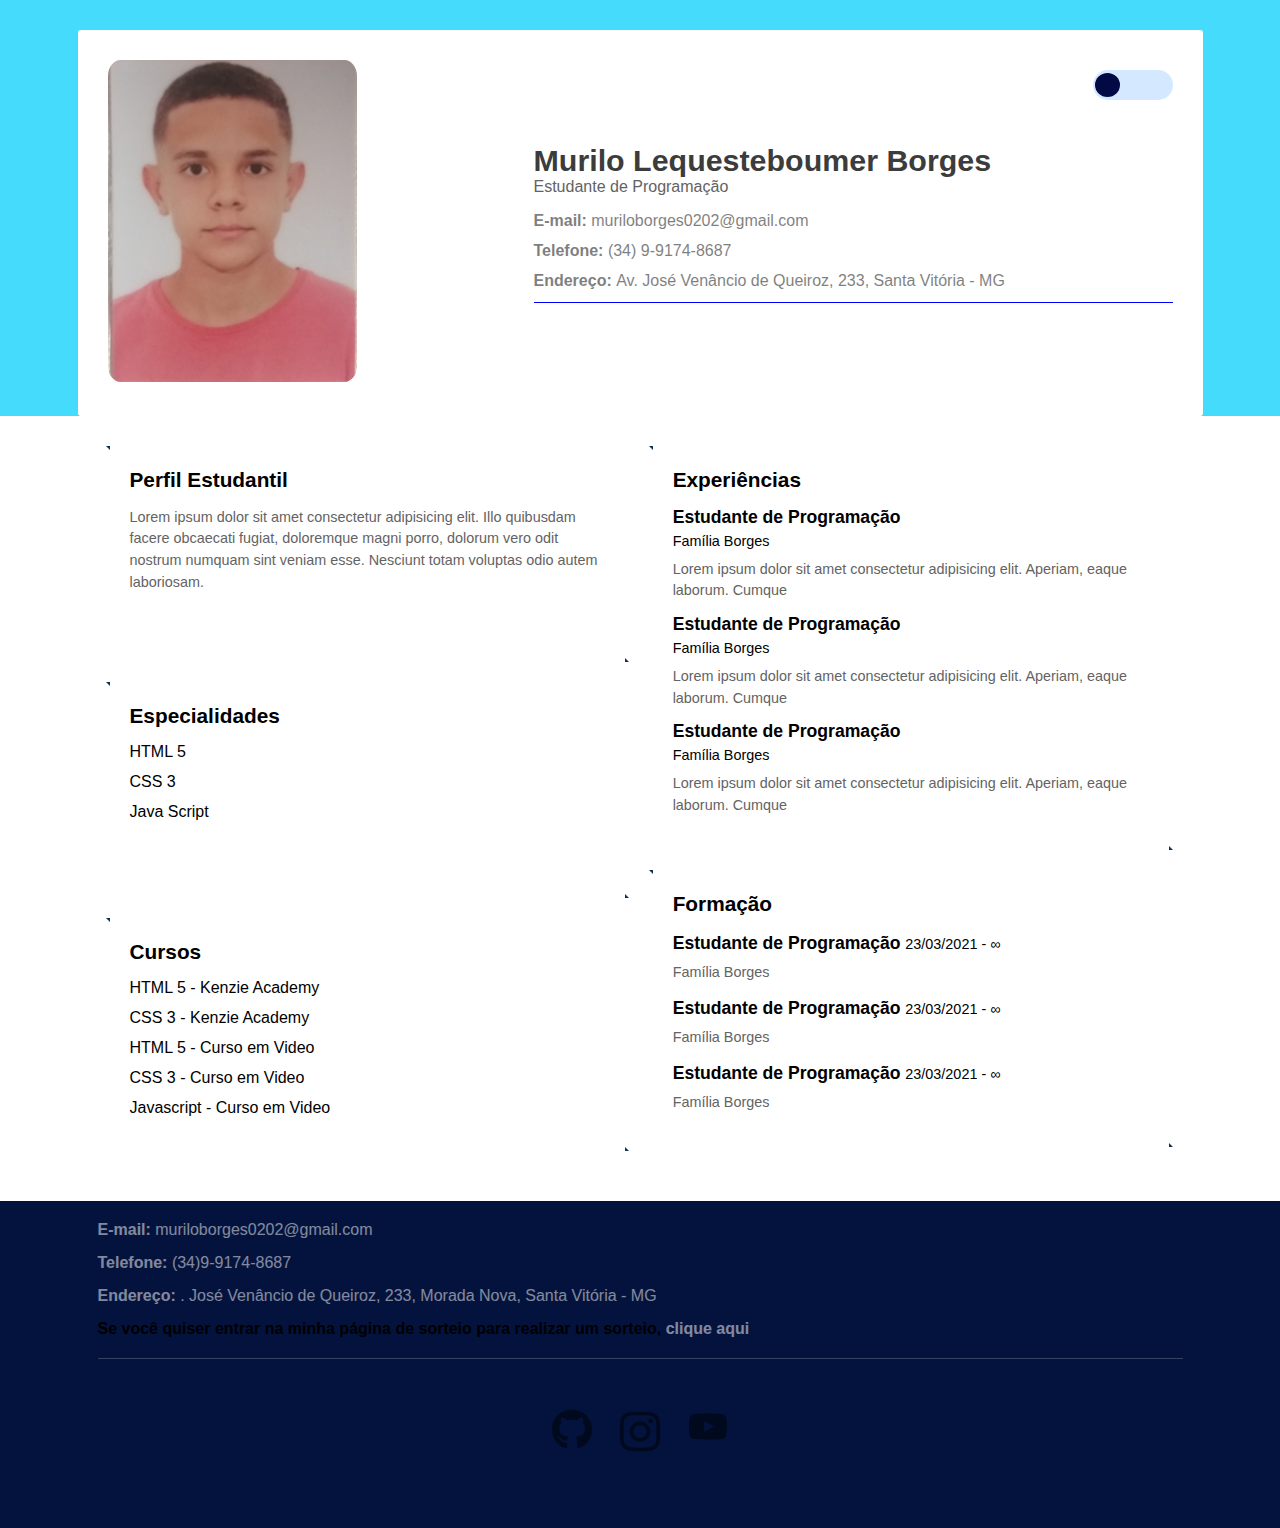
<file: index.html>
<!DOCTYPE html>
<html lang="pt-br">

<head>
    <meta charset="UTF-8">
    <meta http-equiv="X-UA-Compatible" content="IE=edge">
    <meta name="viewport" content="width=device-width, initial-scale=1.0">
    <title>Meu perfil</title>
    <link rel="shortcut icon" href="usuario-de-perfil.png" type="image/x-icon">


    <link rel="stylesheet" href="style.css">
    <div class="dark-mode">
</head>

<body>

    <input type="checkbox" id="ativar-dark" class="ativar-dark">
    <div class="dark-mode">

        <!-- CABEÇALHO -->

        <header>

            <div class="container">
                <label for="ativar-dark">
                    <span id="ativar-dark"></span>
                </label>



                <div class="linha">

                    <!-- CAIXA FOTO DE PERFÍL -->
                    <div class="coluna coluna-esquerda">
                        <figure>
                            <img src="Foto 3x4.jpg" type="image/.png" alt="Murilo-borges">
                            <figcaption class="hidden">Murilo Lequesteboumer Borges</figcaption>
                        </figure>
                    </div>

                    <!-- INFORMAÇÕES PESSOAIS -->
                    <div class="coluna coluna-direita">

                        <h1>Murilo Lequesteboumer Borges</h1>
                        <p>Estudante de Programação</p>

                        <ul>
                            <li>
                                <a href="mailto:muriloborges0202@gmail.com" target="_blank"><strong>E-mail:</strong>
                                    muriloborges0202@gmail.com</a>
                            </li>
                            <li>
                                <a href="tel:5534991748687" target="_blank"><strong>Telefone: </strong>(34)
                                    9-9174-8687</a>
                            </li>
                            <li>
                                <a href="mailto: José Venâncio de Queiroz 233 Santa Vitória
                                 MG"><strong>Endereço: </strong>Av. José Venâncio de Queiroz, 233, Santa Vitória
                                    - MG</a>
                            </li>
                        </ul>

                    </div>
                </div>
            </div>

        </header>

        <main>

            <div class="container">

                <div class="linha">

                    <!-- CONTEÚDO LADO ESQUERDO -->
                    <div class="coluna coluna-esquerda">

                        <section>
                            <span class="topo-direita"></span>
                            <h2>Perfil Estudantil</h2>
                            <p>Lorem ipsum dolor sit amet consectetur adipisicing elit. Illo quibusdam facere obcaecati
                                fugiat, doloremque magni porro, dolorum vero odit nostrum numquam sint veniam esse.
                                Nesciunt totam voluptas odio autem laboriosam.
                            </p>
                            <span class="baixo-esquerda"></span>

                        </section>


                        <section>
                            <span class="topo-direita"></span>

                            <h2>Especialidades</h2>
                            <ul>
                                <li>HTML 5</li>
                                <li>CSS 3</li>
                                <li>Java Script</li>

                            </ul>
                            <span class="baixo-esquerda"></span>

                        </section>

                        <section>
                            <span class="topo-direita"></span>

                            <h2>Cursos</h2>
                            <ul>
                                <li>HTML 5 - Kenzie Academy</li>
                                <li>CSS 3 - Kenzie Academy</li>
                                <li>HTML 5 - Curso em Video</li>
                                <li>CSS 3 - Curso em Video</li>
                                <li>Javascript - Curso em Video</li>

                            </ul>
                            <span class="baixo-esquerda"></span>

                        </section>

                    </div>

                    <!-- CONTEÚDO LADO DIREITA -->
                    <div class="coluna coluna-direita">

                        <section>
                            <span class="topo-direita"></span>

                            <h2>Experiências</h2>
                            <ul>
                                <li>
                                    <h3>Estudante de Programação</h3>
                                    <strong>Família Borges</strong>
                                    <p>Lorem ipsum dolor sit amet consectetur adipisicing elit. Aperiam, eaque laborum.
                                        Cumque </p>
                                </li>
                                <li>
                                    <h3>Estudante de Programação</h3>
                                    <strong>Família Borges</strong>
                                    <p>Lorem ipsum dolor sit amet consectetur adipisicing elit. Aperiam, eaque laborum.
                                        Cumque </p>
                                </li>
                                <li>
                                    <h3>Estudante de Programação</h3>
                                    <strong>Família Borges</strong>
                                    <p>Lorem ipsum dolor sit amet consectetur adipisicing elit. Aperiam, eaque laborum.
                                        Cumque </p>
                                </li>


                            </ul>
                            <span class="baixo-esquerda"></span>

                        </section>

                        <section>
                            <span class="topo-direita"></span>

                            <h2>Formação</h2>
                            <ul>
                                <li>
                                    <h3>Estudante de Programação <strong>23/03/2021 - &infin;</strong></h3>
                                    <p>Família Borges</p>
                                </li>
                                <li>
                                    <h3>Estudante de Programação <strong>23/03/2021 - &infin;</strong></h3>
                                    <p>Família Borges</p>
                                </li>
                                <li>
                                    <h3>Estudante de Programação <strong>23/03/2021 - &infin;</strong></h3>
                                    <p>Família Borges</p>
                                </li>

                            </ul>
                            <span class="baixo-esquerda"></span>

                        </section>

                    </div>

                </div>
            </div>

        </main>

        <footer>
            <div class="container">

                <nav>
                    <ul class="info-contato">
                        <li>
                            <a href="mailto:muriloborges0202@gmail.com" target="blank"><strong>E-mail:</strong>
                                muriloborges0202@gmail.com</a>
                        </li>
                        <li>
                            <a href="tel:5534991748687" target="blank"><strong>Telefone:</strong> (34)9-9174-8687</a>
                        </li>
                        <li>
                            <a href="mailto:Av. José Venâncio de Queiroz, 233, Morada Nova, Santa
                            Vitória - MG" target="blank"><strong>Endereço:</strong> . José Venâncio de Queiroz, 233,
                                Morada Nova,
                                Santa
                                Vitória - MG</a>

                        </li>
                        <li>
                           <strong id="sorteio">Se você quiser entrar na minha página de sorteio para realizar um sorteio, <a href="./appsorteio-master/index.html" target="_blank"> clique aqui</strong></a>
                        </li>
                    </ul>
                </nav>

                <nav>
                    <ul class="redes-sociais">

                        <li>
                            <a href="https://github.com/Murilo-L-Borges" target="blank"><img src="github-brands.svg" alt="Github"></a>
                            
                        </li>
                        <li>
                            <a href="https://www.instagram.com/murilo___borges/" target="blank"><img src="instagram-brands.svg" alt="Instagram"></a>
                        </li>
                        <li>
                            <a href="https://www.youtube.com/channel/UCWgvNikJt65XK9CS3gtNQ6w" target="blank"><img src="youtube-brands.svg" alt="Youtube"></a>
                                
                                 
                        </li>

                    </ul>
                </nav>

            </div>
        </footer>
    </div>
</body>

</html>
</file>
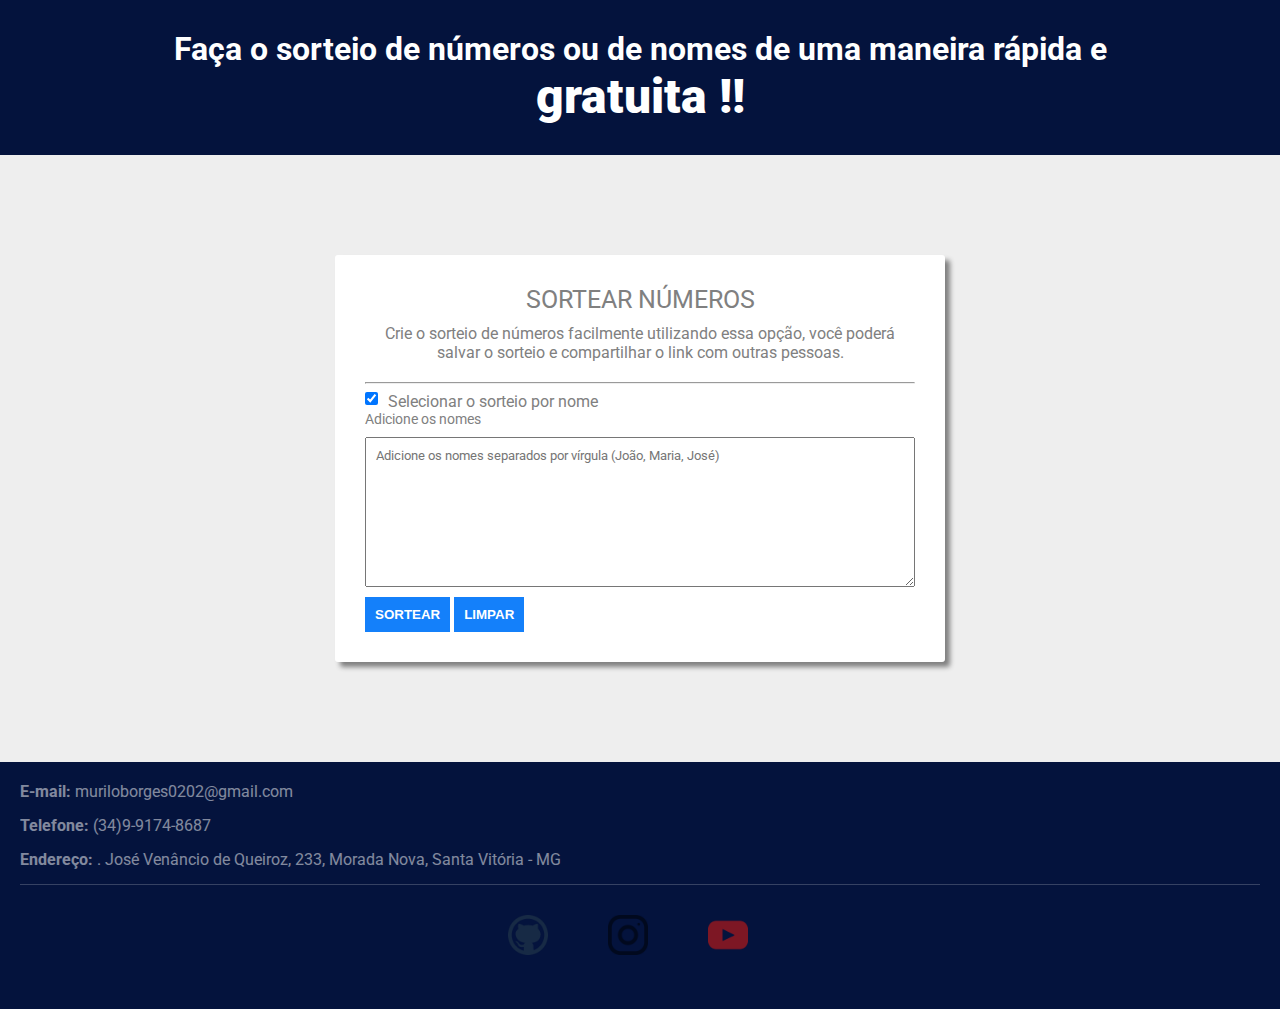
<file: appsorteio-master/index.html>
<!DOCTYPE html>
<html lang="en">
<head>
    <meta charset="UTF-8">
    <meta http-equiv="X-UA-Compatible" content="IE=edge">
    <meta name="viewport" content="width=device-width, initial-scale=1.0">
    <link rel="stylesheet" href="../appsorteio-master/estilo.css">
    <link rel="shortcut icon" href="../.imagens/icone.jpg" type="image/x-icon">
    <title>Sorteio</title>
</head>
<body>

    <header>
       
        <h1>Faça o sorteio de números ou de nomes de uma maneira rápida e <br> <strong>gratuita !!</strong></h1>
    </header>

    <main class="app">
        <h3>Sortear números</h3>
        <p>Crie o sorteio de números facilmente utilizando essa opção, você poderá 
            salvar o sorteio e compartilhar o link com outras pessoas.</p>
        <hr>

        <label for="selecaoNome"  >Selecionar o sorteio por nome</label>
        <input type="checkbox" checked id="selecaoNome">

        <div class="formulario">
           
            <div class="input-model-numeros">
                <label for="qtdResultados">O resultado terá quantos números?</label>
                <input type="number" placeholder="2" name="qtdResultados" id="qtdResultados">
                
                <label for="inBetweenNumber">Entre</label>
                <input type="number" placeholder="1" name="inBetweenNumber" id="inBetweenNumber">
                
                <label for="andNumber">e</label>
                <input type="number"  placeholder="10" name="andNumber" id="andNumber">
            </div>

            <div class="input-model-nomes">
                <label for="nomes">Adicione os nomes</label>
                <textarea id="nomes" 
                placeholder="Adicione os nomes separados por vírgula (João, Maria, José)"></textarea>
            </div>

            <button id="buttonSortear">Sortear</button>
            <button id="buttonLimpar">Limpar</button>

            <div class="resultado" id="painelResultado">
                <span id="btnFecharResultado">X</span>
                <h3>Resultado:</h3>
                <p id="resultado">1-2-3-4</p>
            </div>

        </div>
    </main>
    
    <footer>

        <div class="container">

            <nav>
                <ul class="info-contato">
                    <li>
                        <a href="mailto:muriloborges0202@gmail.com" target="blank"><strong>E-mail:</strong>
                            muriloborges0202@gmail.com</a>
                    </li>
                    <li>
                        <a href="tel:5534991748687" target="blank"><strong>Telefone:</strong> (34)9-9174-8687</a>
                    </li>
                    <li>
                        <a href="mailto:Av. José Venâncio de Queiroz, 233, Morada Nova, Santa
                        Vitória - MG" target="blank"><strong>Endereço:</strong> . José Venâncio de Queiroz, 233,
                            Morada Nova,
                            Santa
                            Vitória - MG</a>

                    </li>
                    
                </ul>
            </nav>

            <nav>
                <ul class="redes-sociais">

                    <li>
                        <a href="https://github.com/Murilo-L-Borges" target="blank">
                            <img src="../.imagens/github.png" alt="Github">
                            
                        </a>
                    </li>
                    <li>
                        <a href="https://www.instagram.com/murilo___borges/" target="blank">
                            <img src="../.imagens/instagram.png " alt="Instagram">
                            
                        </a>
                    </li>
                    <li>
                        <a href="https://www.youtube.com/channel/UCWgvNikJt65XK9CS3gtNQ6w" target="blank">
                            <img src="../.imagens/youtube.png" alt="Youtube">
                          
                        </a>
                    </li>

                </ul>
            </nav>

        </div>

    </footer>
    <script src="script.js"></script>
</body>
</html>
</file>
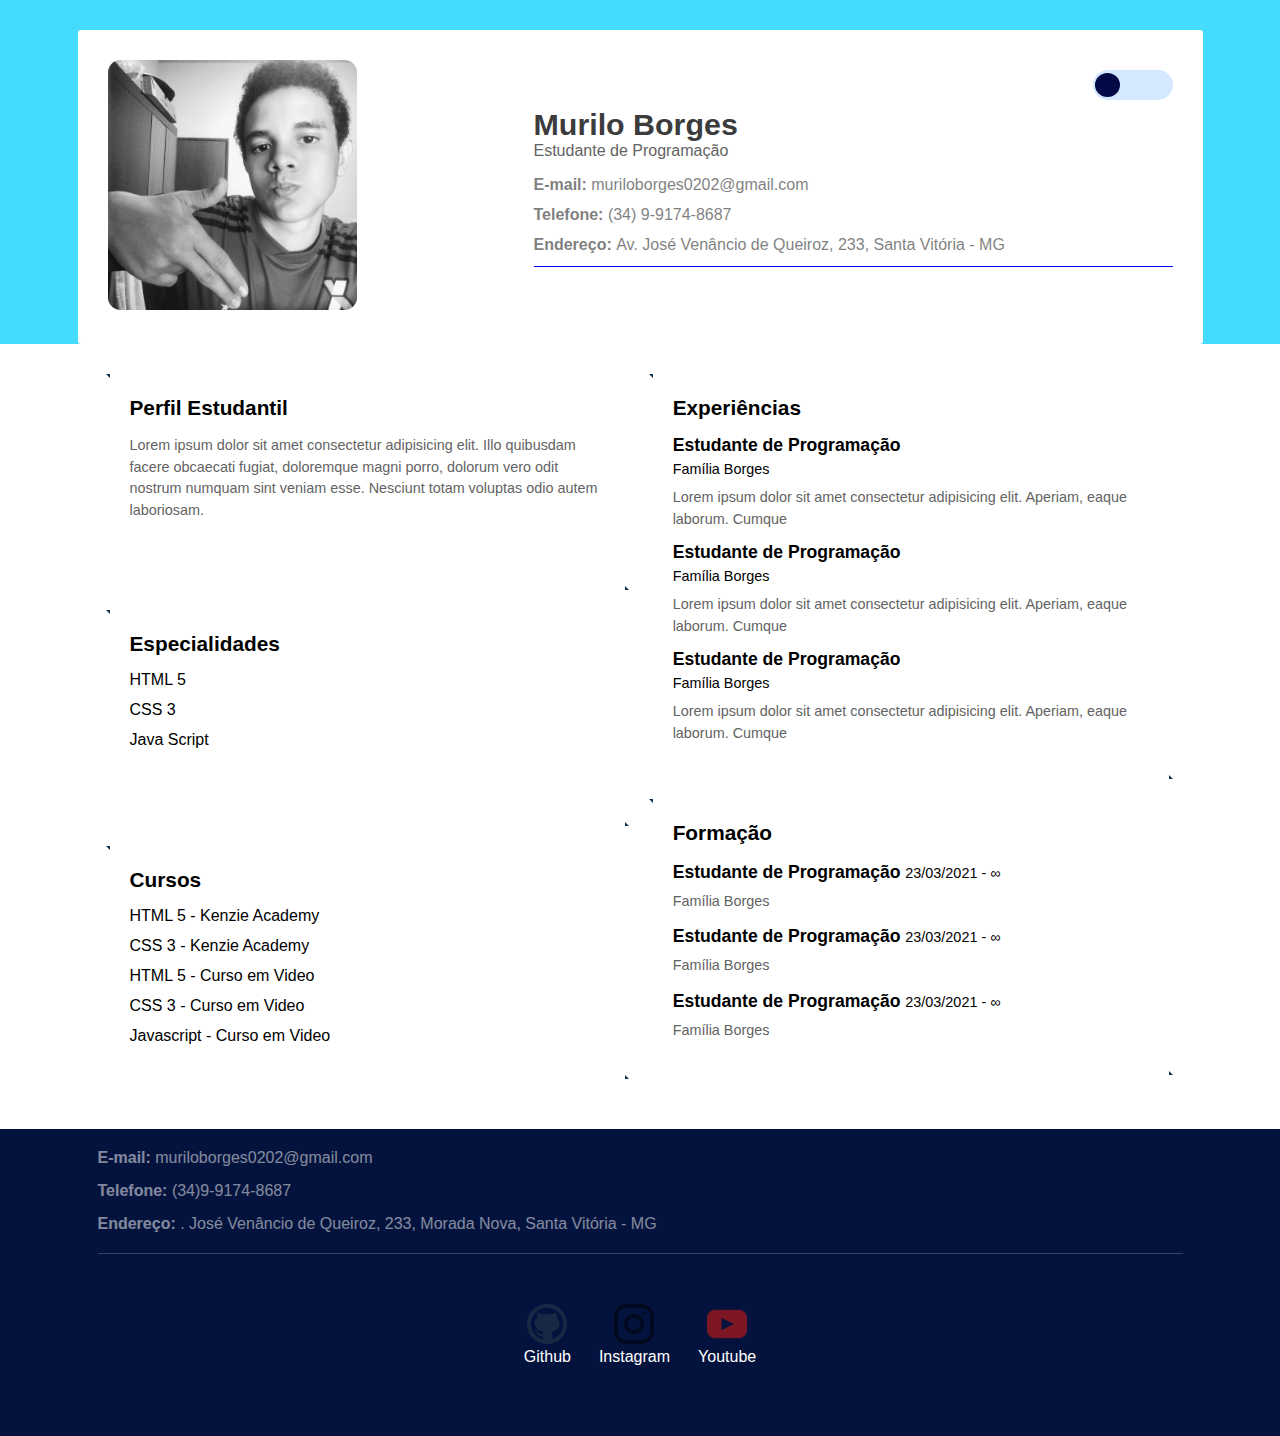
<file: meu-perfil.html>
<!DOCTYPE html>
<html lang="pt-br">

<head>
    <meta charset="UTF-8">
    <meta http-equiv="X-UA-Compatible" content="IE=edge">
    <meta name="viewport" content="width=device-width, initial-scale=1.0">
    <title>Meu perfil</title>


    <link rel="stylesheet" href="style.css">
    <div class="dark-mode">
</head>

<body>

    <input type="checkbox" id="ativar-dark" class="ativar-dark">
    <div class="dark-mode">

        <!-- CABEÇALHO -->

        <header>

            <div class="container">
                <label for="ativar-dark">
                    <span id="ativar-dark"></span>
                </label>



                <div class="linha">

                    <!-- CAIXA FOTO DE PERFÍL -->
                    <div class="coluna coluna-esquerda">
                        <figure>
                            <img src="./.imagens/murilo.jpg" alt="Hudson Carolino">
                            <figcaption class="hidden">Murilo Lequesteboumer Borges</figcaption>
                        </figure>
                    </div>

                    <!-- INFORMAÇÕES PESSOAIS -->
                    <div class="coluna coluna-direita">

                        <h1>Murilo Borges</h1>
                        <p>Estudante de Programação</p>

                        <ul>
                            <li>
                                <a href="mailto:muriloborges0202@gmail.com" target="_blank"><strong>E-mail:</strong>
                                    muriloborges0202@gmail.com</a>
                            </li>
                            <li>
                                <a href="tel:5534991748687" target="_blank"><strong>Telefone: </strong>(34)
                                    9-9174-8687</a>
                            </li>
                            <li>
                                <a href="mailto: José Venâncio de Queiroz 233 Santa Vitória
                                 MG"><strong>Endereço: </strong>Av. José Venâncio de Queiroz, 233, Santa Vitória
                                    - MG</a>
                            </li>
                        </ul>

                    </div>
                </div>
            </div>

        </header>

        <main>

            <div class="container">

                <div class="linha">

                    <!-- CONTEÚDO LADO ESQUERDO -->
                    <div class="coluna coluna-esquerda">

                        <section>
                            <span class="topo-direita"></span>
                            <h2>Perfil Estudantil</h2>
                            <p>Lorem ipsum dolor sit amet consectetur adipisicing elit. Illo quibusdam facere obcaecati
                                fugiat, doloremque magni porro, dolorum vero odit nostrum numquam sint veniam esse.
                                Nesciunt totam voluptas odio autem laboriosam.
                            </p>
                            <span class="baixo-esquerda"></span>

                        </section>


                        <section>
                            <span class="topo-direita"></span>

                            <h2>Especialidades</h2>
                            <ul>
                                <li>HTML 5</li>
                                <li>CSS 3</li>
                                <li>Java Script</li>

                            </ul>
                            <span class="baixo-esquerda"></span>

                        </section>

                        <section>
                            <span class="topo-direita"></span>

                            <h2>Cursos</h2>
                            <ul>
                                <li>HTML 5 - Kenzie Academy</li>
                                <li>CSS 3 - Kenzie Academy</li>
                                <li>HTML 5 - Curso em Video</li>
                                <li>CSS 3 - Curso em Video</li>
                                <li>Javascript - Curso em Video</li>

                            </ul>
                            <span class="baixo-esquerda"></span>

                        </section>

                    </div>

                    <!-- CONTEÚDO LADO DIREITA -->
                    <div class="coluna coluna-direita">

                        <section>
                            <span class="topo-direita"></span>

                            <h2>Experiências</h2>
                            <ul>
                                <li>
                                    <h3>Estudante de Programação</h3>
                                    <strong>Família Borges</strong>
                                    <p>Lorem ipsum dolor sit amet consectetur adipisicing elit. Aperiam, eaque laborum.
                                        Cumque </p>
                                </li>
                                <li>
                                    <h3>Estudante de Programação</h3>
                                    <strong>Família Borges</strong>
                                    <p>Lorem ipsum dolor sit amet consectetur adipisicing elit. Aperiam, eaque laborum.
                                        Cumque </p>
                                </li>
                                <li>
                                    <h3>Estudante de Programação</h3>
                                    <strong>Família Borges</strong>
                                    <p>Lorem ipsum dolor sit amet consectetur adipisicing elit. Aperiam, eaque laborum.
                                        Cumque </p>
                                </li>


                            </ul>
                            <span class="baixo-esquerda"></span>

                        </section>

                        <section>
                            <span class="topo-direita"></span>

                            <h2>Formação</h2>
                            <ul>
                                <li>
                                    <h3>Estudante de Programação <strong>23/03/2021 - &infin;</strong></h3>
                                    <p>Família Borges</p>
                                </li>
                                <li>
                                    <h3>Estudante de Programação <strong>23/03/2021 - &infin;</strong></h3>
                                    <p>Família Borges</p>
                                </li>
                                <li>
                                    <h3>Estudante de Programação <strong>23/03/2021 - &infin;</strong></h3>
                                    <p>Família Borges</p>
                                </li>

                            </ul>
                            <span class="baixo-esquerda"></span>

                        </section>

                    </div>

                </div>
            </div>

        </main>

        <footer>
            <div class="container">

                <nav>
                    <ul class="info-contato">
                        <li>
                            <a href="mailto:muriloborges0202@gmail.com" target="blank"><strong>E-mail:</strong>
                                muriloborges0202@gmail.com</a>
                        </li>
                        <li>
                            <a href="tel:5534991748687" target="blank"><strong>Telefone:</strong> (34)9-9174-8687</a>
                        </li>
                        <li>
                            <a href="mailto:Av. José Venâncio de Queiroz, 233, Morada Nova, Santa
                            Vitória - MG" target="blank"><strong>Endereço:</strong> . José Venâncio de Queiroz, 233,
                                Morada Nova,
                                Santa
                                Vitória - MG</a>
                        </li>
                    </ul>
                </nav>

                <nav>
                    <ul class="redes-sociais">

                        <li>
                            <a href="https://github.com/Murilo-L-Borges" target="blank">
                                <img src="./.imagens/github.png" alt="Github">
                                <p>Github</p>
                            </a>
                        </li>
                        <li>
                            <a href="https://www.instagram.com/murilo___borges/" target="blank">
                                <img src="./.imagens/instagram.png " alt="Instagram">
                                <p>Instagram</p>
                            </a>
                        </li>
                        <li>
                            <a href="https://www.youtube.com/channel/UCWgvNikJt65XK9CS3gtNQ6w" target="blank">
                                <img src="./.imagens/youtube.png" alt="Youtube">
                                <p>Youtube</p>
                            </a>
                        </li>

                    </ul>
                </nav>

            </div>
        </footer>
    </div>
</body>

</html>
</file>
<file: style.css>
/*
Theme Name: Start sua carreira
Theme URI: http://www.startsuacarreira.com.br
Author: Kenzie Academy BR
Author URI: https://kenzie.com.br;
Description: Descrição do thema.
Version: 1.0
--------------------------------------------
ESTRUTURA BASE
--------------------------------------------
**** DECLARAÇÃO DE VARIAVEIS
**** ESTILOS GERAIS
**** BODY
**** HEADER
**** FOOTER
**** PÁGINA INICIAL
**** EXTRAS
**** @MEDIA
font-family: 'Open Sans', sans-serif;
*/

/* ESTILOS GERAIS */
html, body, figure, img, div, input, textarea, p, h1, h2, h3, h4, h5, h6, ul, li, a, main{
    margin: 0;
    padding: 0;
    box-sizing: border-box;
    list-style: none;
    text-decoration: none;
}

.coluna{
    flex-basis: 49%;
}

:root{
    --corBackgroundPrimaria: #45dbfc;
    --corBackgroundSecundaria: #04133d;
    --corBackgroundDark:#0e0e0e;
    --corTextPrimaria:#636363;
    --corTextoSecudaria:#000;

}

.hidden{
    display: none;
}


/* BODY */
body{
    font-family: 'Open Sans', sans-serif;
}


/* HEADER */
header{
    background-color: var(--corBackgroundPrimaria);
    padding: 30px 30px 0;
}
header .container{
    background-color: white;
    border-radius: 3px;
    
}
header .linha{
    align-items: center;
    
}
header .coluna-esquerda{
    flex-basis: 30%;
}
header .coluna-direita{
    flex-basis: 60%;
    text-align: center;
   transition: all 1s ;
   border-bottom: 1px solid blue ;
   
}




header .coluna img{
    max-width: 100%;
    border-radius: 1.5%;
}
header .coluna h1{
    font-size: 1.9rem;
    color:#3c3c3c;
}
header .coluna p{
    font-size: 1rem;
    color:var(--corTextPrimaria);
}
header .coluna ul{
    margin: 16px 0 0;
}
header .coluna ul li{
    margin: 0 0 12px;
}
header .coluna ul li a{
    font-size: 1rem;
    color:var(--corTextoSecudaria);
}


/* FOOTER */
footer{
    background-color:var(--corBackgroundSecundaria);
}
footer .container{
    padding: 20px;
}
footer nav ul li a{
    color: white;
}

footer nav .info-contato li{
    margin: 0 0 15px;
}

footer nav .info-contato a{
    opacity: .5;
transition: all 1s;
}

footer nav .info-contato a:hover{
    opacity: 1;
    color:#636363;
}

footer nav .redes-sociais{
    border-top: 1px solid rgb(255 255 255 / 20%);
    margin: 20px 0 50px;
    padding: 50px 0 0;
    text-align: center;
}
footer nav .redes-sociais li{
    margin: 30px 28px;
    text-align: center;
    display: inline-block;
}

footer nav .redes-sociais li a img{
    width: 40px;
    opacity: .5;
    transition: all 1s;
}

footer nav .redes-sociais li a img:hover{
 opacity: 1;
}

/* PÁGINA INICIAL */
main .coluna{
    padding: 20px;
    
}
main .coluna section{
    border-bottom: 1px solid #d4e9ff;
    margin: 0 0 20px;
    min-height: 172px;
    color:var(--corTextoSecudaria);
}

main .coluna section h2{
    font-size: 1.3rem;
    margin: 0 0 15px;
}
main .coluna section p{
    font-size: 0.9rem;
    color: var(--corTextPrimaria);
    line-height: 1.5;
}

main .coluna section ul li{
    margin: 0 0 12px;
}
main .coluna section ul li h3{
    font-size: 1.1rem;
}
main .coluna section ul li strong{
    font-size: 0.9rem;
    font-weight: 500;
    margin: 5px 0 10px;
    display: inline-block;
}


/* EXTRAS */
.ativar-dark{
    width: 50px;
    height: 50px;
    display: none;

}

header .container{
    position: relative;
}

label{
    position: absolute;
    top: 40px;
    right: 30px;
    width: 80px;
    height: 30px;
    background-color: #d4e9ff;
    border-radius: 20px;
    cursor: pointer;

}
#ativar-dark{
top: 3px;
height: 6px;
left: 2px;
width: 7px;
color: #45dbfc;
background-color: #030944;
border-radius: 100%;
padding: 9px;
/* box-sizing: border-box; */
position: absolute;
cursor: pointer;
transition: .8s;
}

.ativar-dark:checked ~ .dark-mode #ativar-dark{
    transition: .8s;
    margin-left: 49px;
   
}


.ativar-dark:checked ~ .dark-mode label{
    background-color: rgb(0, 0, 0);
}

.ativar-dark:checked ~ .dark-mode span{
    transition: .8s;
    margin-left: 4px;
   
}


.ativar-dark:checked ~ .dark-mode{
   
    --corTextPrimaria:#fff;
    --corTextoSecudaria:#fff;
    --corBackgroundPrimaria: #45dbfc;
    --corBackgroundSecundaria: #04133d;
    --corBackgroundDark:#0e0e0e;
    --corTextPrimaria:#636363;
    --corTextoSecudaria:#000;

}
.ativar-dark:checked ~ .dark-mode header{
    background-color:var(--corBackgroundSecundaria) ;
}
.ativar-dark:checked ~ .dark-mode header .container{
    background-color:var(--corBackgroundDark) ;
}
.ativar-dark:checked ~ .dark-mode  .container{
    background-color:var(--corBackgroundDark) ;
}
.ativar-dark:checked ~ .dark-mode main{
    background-color:var(--corBackgroundSecundaria) ;
} 
.ativar-dark:checked ~ .dark-mode main .coluna section{
    color:#a0a0a0;
}

.ativar-dark:checked ~ .dark-mode header .coluna-direita a{
    color: #a0a0a0;
}


@keyframes aumentarLargura{
    from{
        width: 0;
    }
    to{
        width: 100%;
    }
}

@keyframes aumentarAltura{
    from{
        height: 0;
    }
    to{
        height: 100%;
    }
}



/* @MEDIA */
@media only screen and (min-width: 768px){
    .linha{
        display: flex;
        flex-wrap: wrap;
        align-items: flex-start;
        justify-content: space-between;
       
    border-radius: 5px;
    }
    footer nav .redes-sociais {
        display: flex;
        justify-content: center;
    }
    header{
        padding: 30px 0 0;
    }
    header .coluna img{
        max-width: 250px;
        border-radius: 5%;
    }

    header .coluna-direita a{
        transition: all 0.8s;
        opacity: .5;
        color:#a0a0a0 ;
    }

    header .coluna-direita a:hover{
        opacity: 1;
        color:#04133d;
    }

    .container{
        width: 100%;
        max-width: 1125px;
        margin: 0 auto;
        padding: 30px;
    }
    header .coluna-direita{
        text-align: left;
    }
    main .coluna section{
        border: 1px solid #d4e9ff;
        padding: 20px;
    }
    main .coluna{
        padding: 0;
    }
    footer nav .redes-sociais li{
        margin: 0  14px;
        text-align: center;
        display: initial;
    }
    
    main .coluna section{
        /* border: 2px solid #d4e9ff; */
        border: 2px solid transparent;
        padding: 20px;
        position: relative;
    }

    main .coluna section span{
        position: absolute;
        display: block;
        width: 0;
        height: 0;
        border: 2px solid transparent;
    }
    main .coluna section .topo-direita{
        top: -2px;
        left: -3.3px;
        animation-name: aumentarLargura, aumentarAltura;
        animation-duration: 1s, 1s;
        animation-delay: 2s, 3s;
        animation-fill-mode: forwards;
        border-top-color: #0e3054;
        border-right-color: #0e3054;
    }
    main .coluna section .baixo-esquerda{
        bottom: -2px;
        right: -2px;
        animation-name: aumentarLargura, aumentarAltura;
        animation-duration: 1s, 1s;
        animation-delay: 2s, 3s;
        animation-fill-mode: forwards;
        border-bottom-color: #0e3054;
        border-left-color: #0e3054;
    }
    main .coluna{
        padding: 0;
    }
    footer nav .redes-sociais li{
        margin: 0  14px;
        text-align: center;
        display: initial;
    }
    
}


/*sorteio*/


.ativar-dark:checked ~ .dark-mode #sorteio{
    color:#a0a0a0 ;
}
</file>
<file: appsorteio-master/estilo.css>
/*
Theme Name: Desenvolvimentos
Theme URI: http://www.desenvolvimentos.com.br
Author: Kenzie Academy BR
Author URI: https://kenzie.com.br;
Description: DescriÃ§Ã£o do thema.
Version: 1.0

--------------------------------------------
ESTRUTURAÃ‡ÃƒO BASE
--------------------------------------------
**** DECLARAÃ‡ÃƒO DE VARIÃVEIS
**** ESTILOS GERAIS
**** BODY
**** HEADER
**** FOOTER
**** PÃGINA INICIAL
**** EXTRAS
**** @MEDIA

*/

/* GERAL */
@import url('https://fonts.googleapis.com/css2?family=Roboto:ital,wght@0,100;0,300;0,400;0,500;0,700;0,900;1,100;1,300;1,400;1,500;1,700;1,900&display=swap');
html, body, figure, img, div, input, textarea, p, h1, h2, h3, h4, h5, h6, ul,li, a{
    margin: 0;
    padding: 0;
    box-sizing: border-box;
    list-style: none;
    text-decoration: none;
    font-family: 'Roboto', sans-serif;
}

body{
    background-color: #eeeeee;
}

header{
    padding: 30px;
    background-color: #04133d;
    text-align: center;
    margin-bottom: 100px;
}
    header h1 strong{
        font-size: 3rem;
    }
    header h1{
        display: inline-block;
        color:#fff
    }

main{
    background-color: #fff;
    color:gray;
    width: 80%;
    max-width: 550px;
    padding: 30px;
    margin: 0 auto;
    box-shadow: 5px 5px 5px grey;
    border-radius: 3px;
    position: relative;
    overflow: hidden;
}

main h3{
    font-weight: 400;
    font-size: 25px;
    text-transform: uppercase;
    text-align: center;
    margin-bottom: 10px;
}
main p{
    text-align: center;
    margin-bottom: 20px;
}
main>label{
    padding: 10px;
    cursor: pointer;
  
}
main>input{
    float: left;
    cursor: pointer;
}
main .formulario{
   
}
    main .formulario .input-model-nomes{
        display: none;
    }
    main>input[type="checkbox"]:checked ~ .formulario .input-model-nomes{
        display: block;
    }
    main>input[type="checkbox"]:checked ~ .formulario .input-model-numeros{
        display: none;
    }
    main .formulario label{
        display: block;
        font-size: 14px;
        font-weight: 400;
    }
    main .formulario input, main .formulario textarea{
        display: block;
        padding: 10px;
        width: 100%;
        height: 40px;
        margin:10px 0
    }
    main .formulario textarea{
        min-height: 150px;
    }
button{
    background-color: #1480fa;
    border: none;
    color:#fff;
    text-transform: uppercase;
    padding: 10px;
    font-weight: bold;
    cursor:pointer;
}

.resultado{
    position: absolute;
    top: 0;
    left: -100%;
    background-color: rgb(4 20 62 / 89%);
    color: #fff;
    width: 100%;
    height: 100%;
    display: flex;
    flex-direction: column;
    align-items: center;
    justify-content: center;
    transition: .5s;
}
.resultado span{
    display: block;
    position: absolute;
    top: 10px;
    right: 10px;
    font-size: 30px;
    border-radius: 100%;
    border: solid 2px #fff;
    width: 40px;
    height: 40px;
    text-align: center;
    line-height: 40px;
    cursor: pointer;
}
.resultado.mostrarResultado{
    left: 0;
    transition: .5s;
}

.resultado h3{
    font-weight: bold;
}

.resultado p{
    font-size: 26px;
    font-weight: bold;
}

footer{
    
    background-color: #04133d;
    
    margin-top: 100px;
   
}

footer .container{
    padding: 20px;
    background-color: #04133d;
}
footer nav ul li a{
    color: white;
    background-color: #04133d;
}


footer nav .info-contato li{
    margin: 0 0 15px;
    background-color: #04133d;
}

footer nav .info-contato a{
    opacity: .5;
transition: all 1s;
background-color: #04133d;
}

footer nav .info-contato a:hover{
    opacity: 1;
    color:#636363;
}

footer nav .redes-sociais{
    border-top: 1px solid rgb(255 255 255 / 20%);
   align-items: center;
   background-color: #04133d;
    
}
footer nav .redes-sociais li{
    margin: 30px 28px;
    text-align: center;
    display: inline-block;
    background-color: #04133d;
}

footer nav .redes-sociais li a img{
    width: 40px;
    opacity: .5;
    transition: all 1s;
    left: 460px;
    align-items: center;
    position: relative;
    background-color: #04133d;
}

footer nav .redes-sociais li a img:hover{
 opacity: 1;
 

}
</file>
